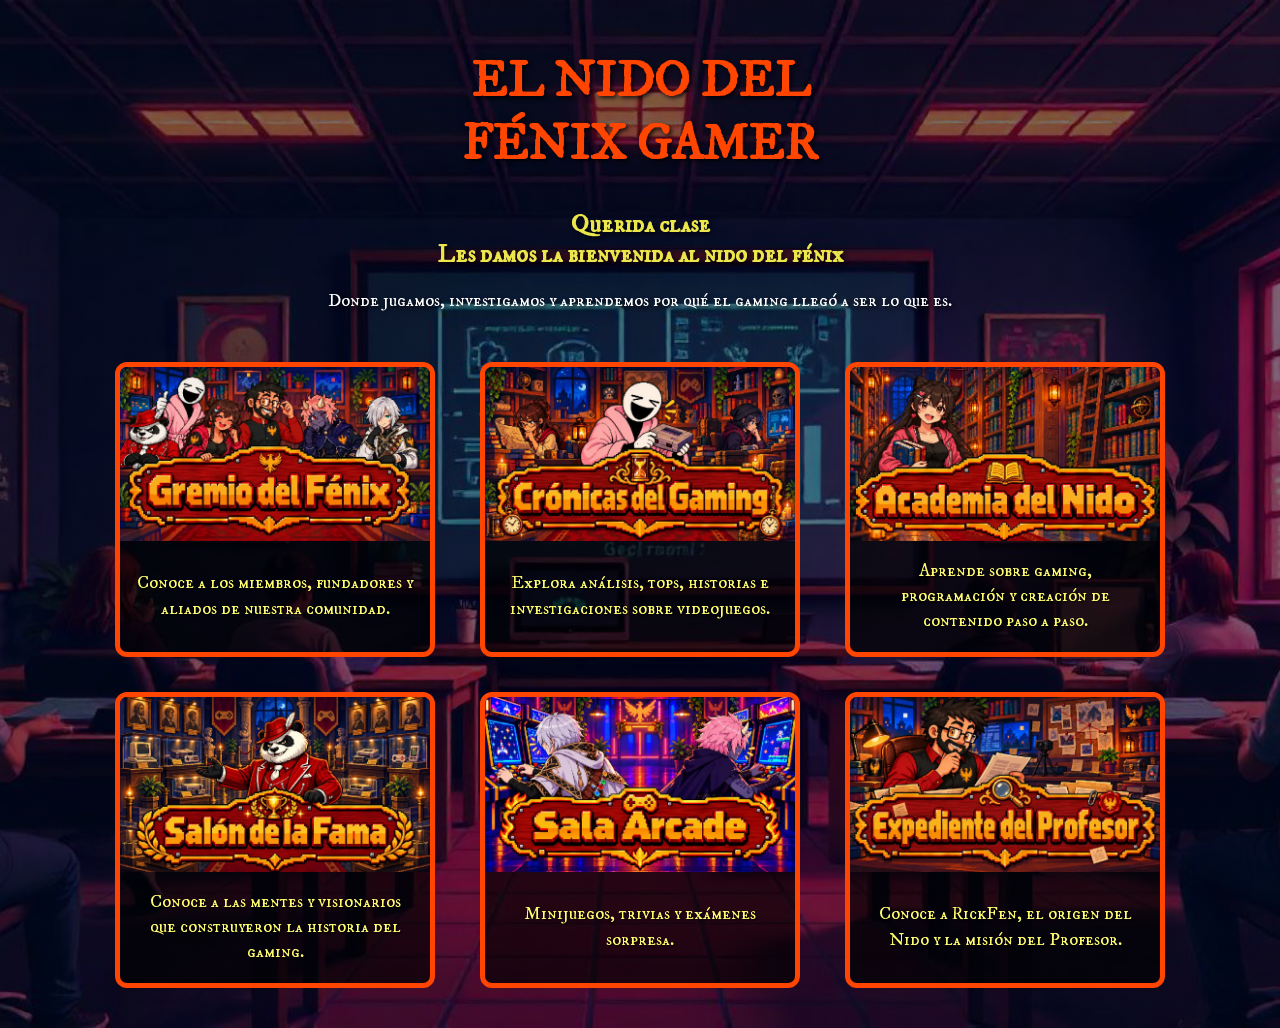
<file: index.html>
<!doctype html>
<html lang="es">
  <head>
    <meta charset="UTF-8" />
    <meta name="viewport" content="width=device-width, initial-scale=1.0" />
    <title>EL NIDO DEL FÉNIX GAMER</title>
    <link rel="stylesheet" href="./styles/style.css" />
    <link
      rel="icon"
      href="./images/SIMBOLO FAVICON PARA LA PAGINA WEB.png"
      type="image/png"
    />
    <link rel="preconnect" href="https://fonts.googleapis.com" />
    <link rel="preconnect" href="https://fonts.gstatic.com" crossorigin />
    <link
      href="https://fonts.googleapis.com/css2?family=Fira+Sans:ital,wght@0,100;0,200;0,300;0,400;0,500;0,600;0,700;0,800;0,900;1,100;1,200;1,300;1,400;1,500;1,600;1,700;1,800;1,900&display=swap"
      rel="stylesheet"
    />
  </head>
  <body>
    <header>
      <h1 class="titulo-nido">EL NIDO DEL<br />FÉNIX GAMER</h1>
    </header>

    <main>
      <h2 class="bienvenida">
        Querida clase<br />Les damos la bienvenida al nido del fénix
      </h2>

      <p class="descripcion-del-nido">
        Donde jugamos, investigamos y aprendemos por qué el gaming llegó a ser
        lo que es.
      </p>

      <section class="menu-nido">
        <article class="tarjeta-nido">
          <button
            class="tarjeta-nido__boton"
            data-seccion="gremio"
            aria-label="Entrar al Gremio del Fénix"
          >
            <img
              class="imagen-boton"
              src="./images/buttons/boton-gremio-del-fenix.webp"
              alt=""
              width="1280"
              height="720"
            />
          </button>

          <h3>Gremio del Fénix</h3>
          <p class="descripcion-botones">
            Conoce a los miembros, fundadores y aliados de nuestra comunidad.
          </p>
        </article>

        <article class="tarjeta-nido">
          <button
            class="tarjeta-nido__boton"
            data-seccion="cronicas"
            aria-label="Entrar a las Crónicas del Gaming"
          >
            <img
              class="imagen-boton"
              src="./images/buttons/boton-cronicas-del-gaming.webp"
              alt=""
              width="1280"
              height="720"
            />
          </button>

          <h3>Crónicas del Gaming</h3>
          <p class="descripcion-botones">
            Explora análisis, tops, historias e investigaciones sobre
            videojuegos.
          </p>
        </article>

        <article class="tarjeta-nido">
          <button
            class="tarjeta-nido__boton"
            data-seccion="academia"
            aria-label="Entrar a la Academia del Nido"
          >
            <img
              class="imagen-boton"
              src="./images/buttons/boton-academia-del-nido.webp"
              alt=""
              width="1280"
              height="720"
            />
          </button>

          <h3>Academia del Nido</h3>
          <p class="descripcion-botones">
            Aprende sobre gaming, programación y creación de contenido paso a
            paso.
          </p>
        </article>

        <article class="tarjeta-nido">
          <a
            class="tarjeta-nido__boton"
            href="./pages/d-salon-de-la-fama/index.html"
            data-seccion="salon-fama"
            aria-label="Entrar al Salón de la Fama"
          >
            <img
              class="imagen-boton"
              src="./images/buttons/boton-salon-de-la-fama.webp"
              alt=""
              width="1280"
              height="720"
            />
          </a>

          <h3>Salón de la Fama</h3>
          <p class="descripcion-botones">
            Conoce a las mentes y visionarios que construyeron la historia del
            gaming.
          </p>
        </article>

        <article class="tarjeta-nido">
          <button
            class="tarjeta-nido__boton"
            data-seccion="arcade"
            aria-label="Entrar a la Sala de Arcade"
          >
            <img
              class="imagen-boton"
              src="./images/buttons/boton-sala-arcade.webp"
              alt=""
              width="1280"
              height="720"
            />
          </button>

          <h3>Sala de Arcade</h3>
          <p class="descripcion-botones">
            Minijuegos, trivias y exámenes sorpresa.
          </p>
        </article>

        <article class="tarjeta-nido">
          <button
            class="tarjeta-nido__boton"
            data-seccion="expediente-profesor"
            aria-label="Abrir el Expediente del Profesor"
          >
            <img
              class="imagen-boton"
              src="./images/buttons/boton-expediente-del-profesor.webp"
              alt=""
              width="1280"
              height="720"
            />
          </button>

          <h3>Expediente del Profesor</h3>
          <p class="descripcion-botones">
            Conoce a RickFen, el origen del Nido y la misión del Profesor.
          </p>
        </article>
      </section>
    </main>
    <script type="module" src="./scripts/index.js"></script>
  </body>
</html>
</file>
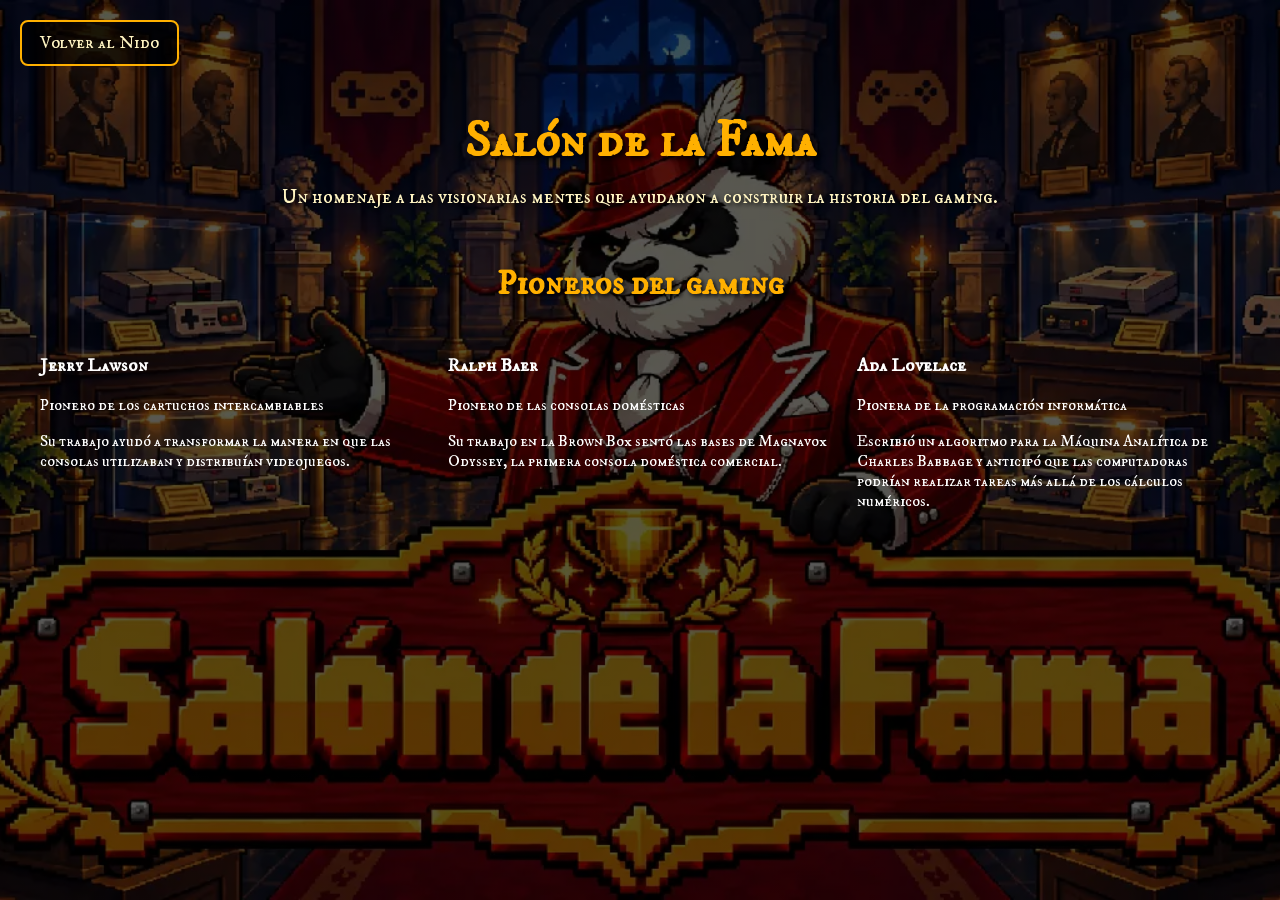
<file: pages/d-salon-de-la-fama/index.html>
<!doctype html>
<html lang="es">
  <head>
    <meta charset="UTF-8" />
    <meta name="viewport" content="width=device-width, initial-scale=1.0" />

    <title>Salón de la Fama | El Nido del Fénix Gamer</title>

    <link rel="stylesheet" href="./style.css" />
    <link
      rel="icon"
      href="../../images/SIMBOLO FAVICON PARA LA PAGINA WEB.png"
      type="image/png"
    />
  </head>

  <body>
    <header class="encabezado-salon">
      <a class="regreso-nido" href="../../index.html">Volver al Nido</a>

      <h1 class="titulo-salon">Salón de la Fama</h1>

      <p class="introduccion-salon">
        Un homenaje a las visionarias mentes que ayudaron a construir la
        historia del gaming.
      </p>
    </header>

    <main>
      <section class="galeria-homenaje" aria-labelledby="titulo-homenaje">
        <h2 id="titulo-homenaje">Pioneros del gaming</h2>

        <div class="galeria-homenaje__lista"></div>
      </section>
    </main>

    <script type="module" src="./script.js"></script>
  </body>
</html>
</file>
<file: styles/style.css>
@font-face {
  font-family: "IM Fell";
  src: url("../fonts/IM_Fell_DW_Pica_SC/IMFellDWPicaSC-Regular.ttf")
    format("truetype");
}

body {
  background-image:
    linear-gradient(rgba(0, 0, 0, 0.5), rgba(0, 0, 0, 0.5)),
    URL("../images/Portada para los videos de YOUTUBE.jpg");
  background-size: cover;
  background-position: center;
  background-repeat: no-repeat;
  min-height: 100vh;
  margin: 0;
  padding: 0;
}

.titulo-nido {
  font-family: "IM Fell", serif;
  color: #ff4500; /* Color rojo para el título */
  text-align: center;
  margin-top: 50px;
  font-size: 50px;
  text-shadow: 2px 2px 4px rgba(0, 0, 0, 0.8);
}

.bienvenida {
  font-family: "IM Fell", serif;
  color: #ebe64b; /* Color dorado para el subtítulo */
  text-align: center;
  margin-top: 10px;
  font-size: 24px;
  text-shadow: 2px 2px 4px rgba(0, 0, 0, 0.8);
}

.descripcion-del-nido {
  font-family: "IM Fell", serif;
  color: #ffffff; /* Color gris para la descripción */
  text-align: center;
  margin-top: 20px;
  font-size: 18px;
  text-shadow: 2px 2px 4px rgba(0, 0, 0, 0.8);
}

.menu-nido {
  display: grid;
  grid-template-columns: repeat(3, 320px);
  justify-content: center;
  column-gap: 45px;
  row-gap: 35px;
  margin: 50px auto 0;
  padding: 0 20px 40px;
  grid-auto-rows: 1fr;
}

.tarjeta-nido {
  width: 320px;
  min-height: 190px;
  padding: 0;
  border: 5px solid #ff4500;
  border-radius: 12px;
  overflow: hidden;
  background-color: rgba(0, 0, 0, 0.65);
  box-sizing: border-box;
  display: flex;
  flex-direction: column;
  transition:
    transform 0.5s ease,
    box-shadow 0.3s ease;
}

.tarjeta-nido:hover {
  transform: scale(1.15);
  box-shadow: 0 8px 24px rgba(255, 69, 0, 0.45);
}

.tarjeta-nido:focus-within {
  transform: scale(1.03);
  box-shadow: 0 8px 24px rgba(255, 69, 0, 0.45);
}

.tarjeta-nido__boton {
  display: block;
  width: 100%;
  padding: 0;
  border: 0;
  background-color: transparent;
  cursor: pointer;
}

.tarjeta-nido__boton:focus-visible {
  outline: 3px solid #ebe64b;
  outline-offset: -3px;
}

.imagen-boton {
  display: block;
  width: 100%;
  height: auto;
  aspect-ratio: 16 / 9;
  object-fit: cover;
}

.descripcion-botones {
  font-family: "IM Fell", serif;
  color: #fffd71;
  text-align: center;
  margin: 0;
  padding: 18px 16px;
  font-size: 18px;
  line-height: 1.4;
  text-shadow: 1px 1px 2px rgba(0, 0, 0, 0.8);
  display: flex;
  flex: 1;
  align-items: center;
  justify-content: center;
}

.tarjeta-nido h3 {
  position: absolute;
  width: 1px;
  height: 1px;
  padding: 0;
  margin: -1px;
  overflow: hidden;
  white-space: nowrap;
  border: 0;
  clip-path: inset(50%);
}
/* código principal para una resolución de 1024px */

@media screen and (max-width: 1024px) {
  .menu-nido {
    grid-template-columns: repeat(2, 320px);
  }
  /* estilos para tabletas en modo horizontal */
}

@media screen and (max-width: 768px) {
  .menu-nido {
    grid-template-columns: minmax(0, 320px);
    row-gap: 30px;
  }
  /* estilos para tabletas */
}

@media screen and (max-width: 425px) {
  .titulo-nido {
    margin-top: 30px;
    font-size: 38px;
  }

  .bienvenida {
    padding: 0 16px;
    font-size: 20px;
  }

  .descripcion-del-nido {
    padding: 0 16px;
    font-size: 16px;
  }

  .menu-nido {
    padding: 0 16px 30px;
  }

  .tarjeta-nido {
    width: 100%;
  }
  /* estilos para smartphones grandes */
}

@media (prefers-reduced-motion: reduce) {
  .tarjeta-nido {
    transition: none;
  }

  .tarjeta-nido:hover,
  .tarjeta-nido:focus-within {
    transform: none;
  }
}
</file>
<file: pages/d-salon-de-la-fama/style.css>
@font-face {
  font-family: "IM Fell";
  src: url("../../fonts/IM_Fell_DW_Pica_SC/IMFellDWPicaSC-Regular.ttf")
    format("truetype");
}

body {
  background-image:
    linear-gradient(rgba(0, 0, 0, 0.65), rgba(0, 0, 0, 0.65)),
    url("../../images/buttons/boton-salon-de-la-fama.webp");

  background-size: cover;
  background-position: center;
  background-repeat: no-repeat;

  min-height: 100vh;
  margin: 0;

  font-family: "IM Fell", serif;
  color: #ffffff;
}

.encabezado-salon {
  position: relative;
  text-align: center;
  padding: 90px 20px 20px;
}

.titulo-salon {
  color: #ffb000;
  margin: 20px 0 10px;
  font-size: 50px;
  text-shadow: 3px 3px 5px rgba(0, 0, 0, 0.9);
}

.introduccion-salon {
  max-width: 760px;
  margin: 0 auto;
  color: #fff4c2;
  font-size: 20px;
  line-height: 1.5;
  text-shadow: 2px 2px 4px rgba(0, 0, 0, 0.9);
}

.regreso-nido {
  position: absolute;
  top: 20px;
  left: 20px;
  z-index: 1;

  display: inline-block;
  padding: 10px 18px;

  color: #fff4c2;
  background-color: rgba(0, 0, 0, 0.7);

  border: 2px solid #ffb000;
  border-radius: 8px;

  text-decoration: none;
  font-size: 18px;

  transition:
    transform 0.3s ease,
    background-color 0.3s ease,
    box-shadow 0.3s ease;
}

.regreso-nido:hover {
  transform: scale(1.05);
  background-color: rgba(120, 45, 0, 0.85);
  box-shadow: 0 5px 16px rgba(255, 176, 0, 0.45);
}

.regreso-nido:focus-visible {
  outline: 3px solid #ffffff;
  outline-offset: 4px;
}

.galeria-homenaje {
  max-width: 1200px;
  margin: 0 auto;
  padding: 30px 20px 60px;
}

.galeria-homenaje h2 {
  margin: 0 0 30px;
  color: #ffb000;
  text-align: center;
  font-size: 34px;
  text-shadow: 2px 2px 4px rgba(0, 0, 0, 0.9);
}

.galeria-homenaje__lista {
  display: grid;
  grid-template-columns: repeat(auto-fit, minmax(250px, 1fr));
  gap: 25px;
}
</file>
